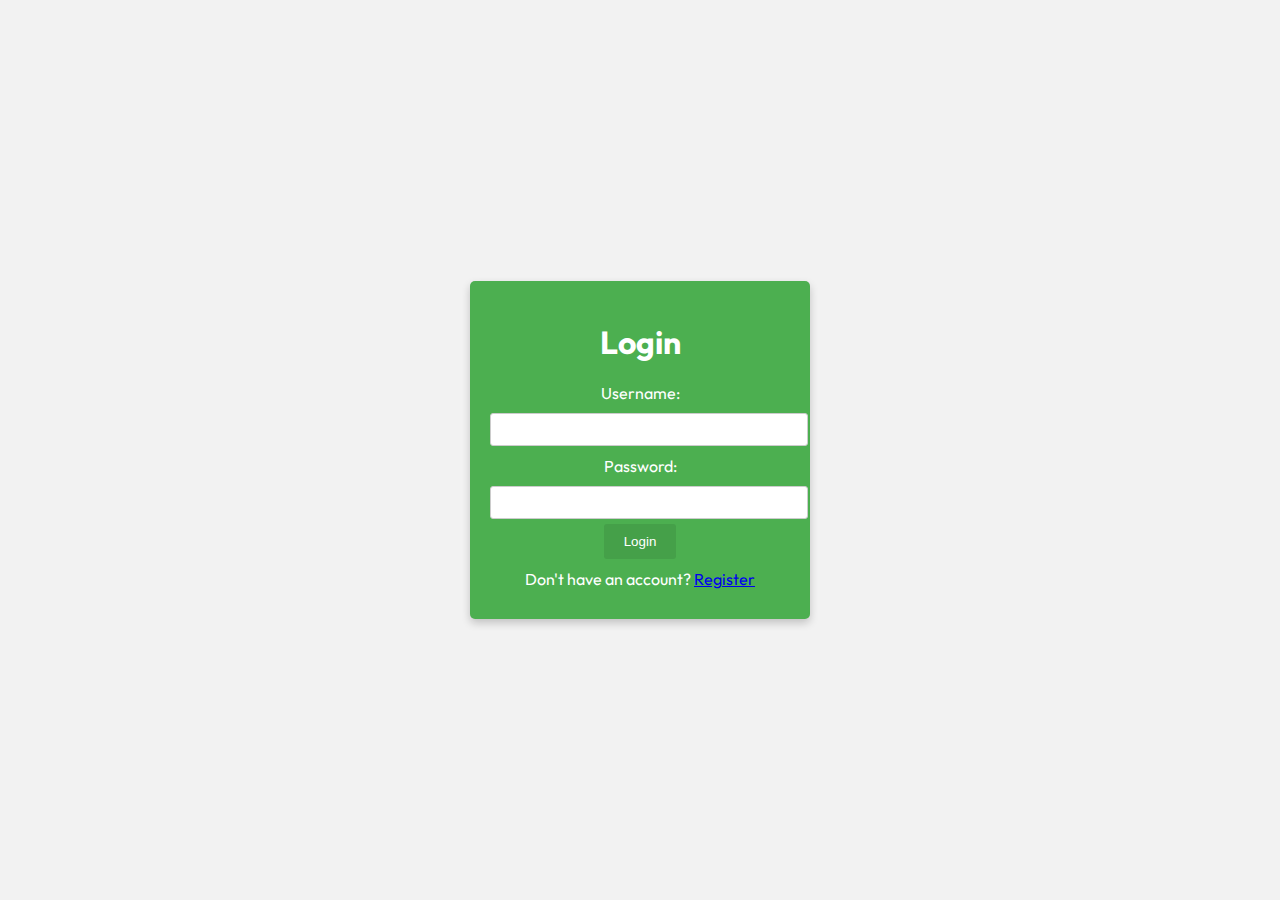
<file: app/templates/login.html>
<!DOCTYPE html>
<html>
<head>
    <title>Login</title>
    <style>
        /* Import the Outfit font from Google Fonts */
        @import url('https://fonts.googleapis.com/css2?family=Outfit:wght@500&display=swap');

        body {
            background-color: #f2f2f2;
            display: flex;
            justify-content: center;
            align-items: center;
            height: 100vh;
            margin: 0;
            font-family: 'Outfit', sans-serif; /* Use the Outfit font for the entire page */
        }
        .card {
            background-color: #4CAF50; /* Green */
            color: white;
            padding: 20px;
            border-radius: 5px;
            box-shadow: 0 4px 8px 0 rgba(0, 0, 0, 0.2);
            width: 300px; /* Adjust the card width as needed */
        }
        .card h1 {
            text-align: center;
        }
        .card form {
            text-align: center;
        }
        .card label {
            display: block;
            margin: 5px 0;
        }
        .card input[type="text"],
        .card input[type="password"] {
            width: 100%;
            padding: 8px; /* Reduce padding */
            margin: 5px 0;
            border: 1px solid #ccc;
            border-radius: 3px;
        }
        .card input[type="submit"] {
            background-color: #45a049; /* Darker green */
            color: white;
            border: none;
            border-radius: 3px;
            padding: 10px 20px;
            cursor: pointer;
        }
        .card p {
            text-align: center;
            margin: 10px 0;
        }
    </style>
</head>
<body>
    <div class="card">
        <h1>Login</h1>
        <form action="/login" method="POST">
            <label for="username">Username:</label>
            <input type="text" name="username" required>
            <br>
            <label for="password">Password:</label>
            <input type="password" name="password" required>
            <br>
            <input type="submit" value="Login">
        </form>
        <p>Don't have an account? <a href="/register_page">Register</a></p>
    </div>
</body>
</html>
</file>
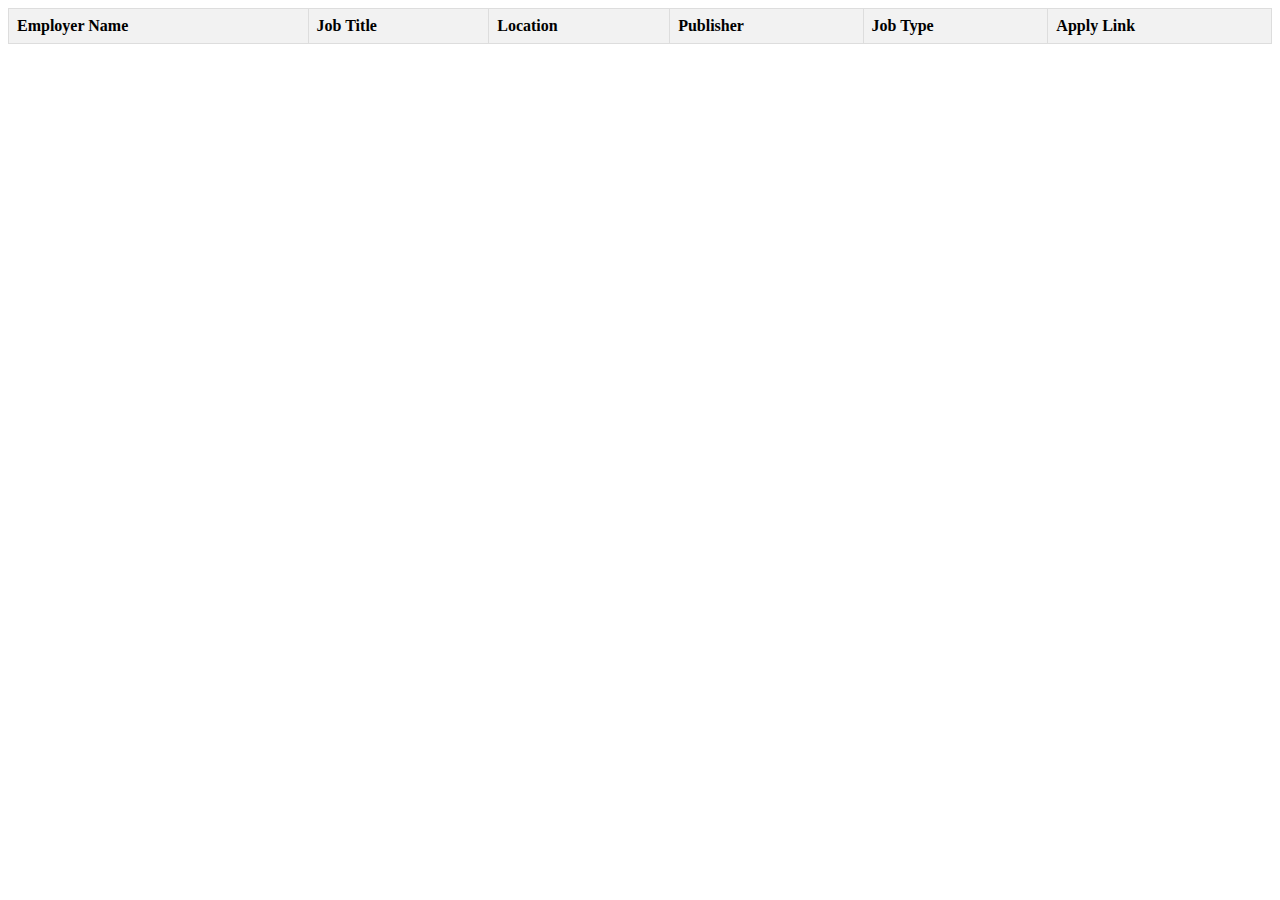
<file: app/templates/om.html>
<!DOCTYPE html>
<html>
<head>
<title>Website</title>
<style>
table {
border-collapse: collapse;
width: 100%;
}
th, td {
border: 1px solid #dddddd;
text-align: left;
padding: 8px;
}
th {
background-color: #f2f2f2;
}
tr:nth-child(even) {
background-color: #f2f2f2;
}
a {
text-decoration: none;
}
</style>
</head>
<body>
<table id="job-table">
<thead>
<tr>
<th>Employer Name</th>
<th>Job Title</th>
<th>Location</th>
<th>Publisher</th>
<th>Job Type</th>
<th>Apply Link</th>
</tr>
</thead>
<tbody></tbody>
</table>
<script>
const url =
'https://jsearch.p.rapidapi.com/search?query=Python%20developer%20in%20Mumbai%2C%20India&page=1&num_pages=1';
const options = {
method: 'GET',
headers: {
'X-RapidAPI-Key':
'cd8ab388b9mshae264f8b24d4c13p1d991ejsn9d8db93fec8b',
'X-RapidAPI-Host': 'jsearch.p.rapidapi.com'
}
};
async function fetchData() {
try {
const response = await fetch(url, options);
const data = await response.json();
const jobData = data.data;
const table =
document.getElementById('job-table').getElementsByTagName('tbody')[0];
// Iterating through the job data and create table rows
jobData.forEach(job => {
const row = table.insertRow(table.rows.length);
const employerNameCell = row.insertCell(0);
const jobTitleCell = row.insertCell(1);
const locationCell = row.insertCell(2);
const employerWebsiteCell = row.insertCell(3);
const jobTypeCell = row.insertCell(4);
const applyLinkCell = row.insertCell(5);
employerNameCell.innerHTML = job.employer_name ||
'N/A';
jobTitleCell.innerHTML = job.job_title || 'N/A';
locationCell.innerHTML = `${job.job_city},
${job.job_state}, ${job.job_country}` || 'N/A';
employerWebsiteCell.innerHTML = job.job_publisher
|| 'N/A';
jobTypeCell.innerHTML = job.job_employment_type ||
'N/A';
applyLinkCell.innerHTML = `<a href="${job.job_apply_link}" target="_blank">Apply</a>` || 'N/A';});
} catch (error) {
console.error(error);
}
}
fetchData(); // Call the function to initiate the request
</script>
</body>
</html>
</file>
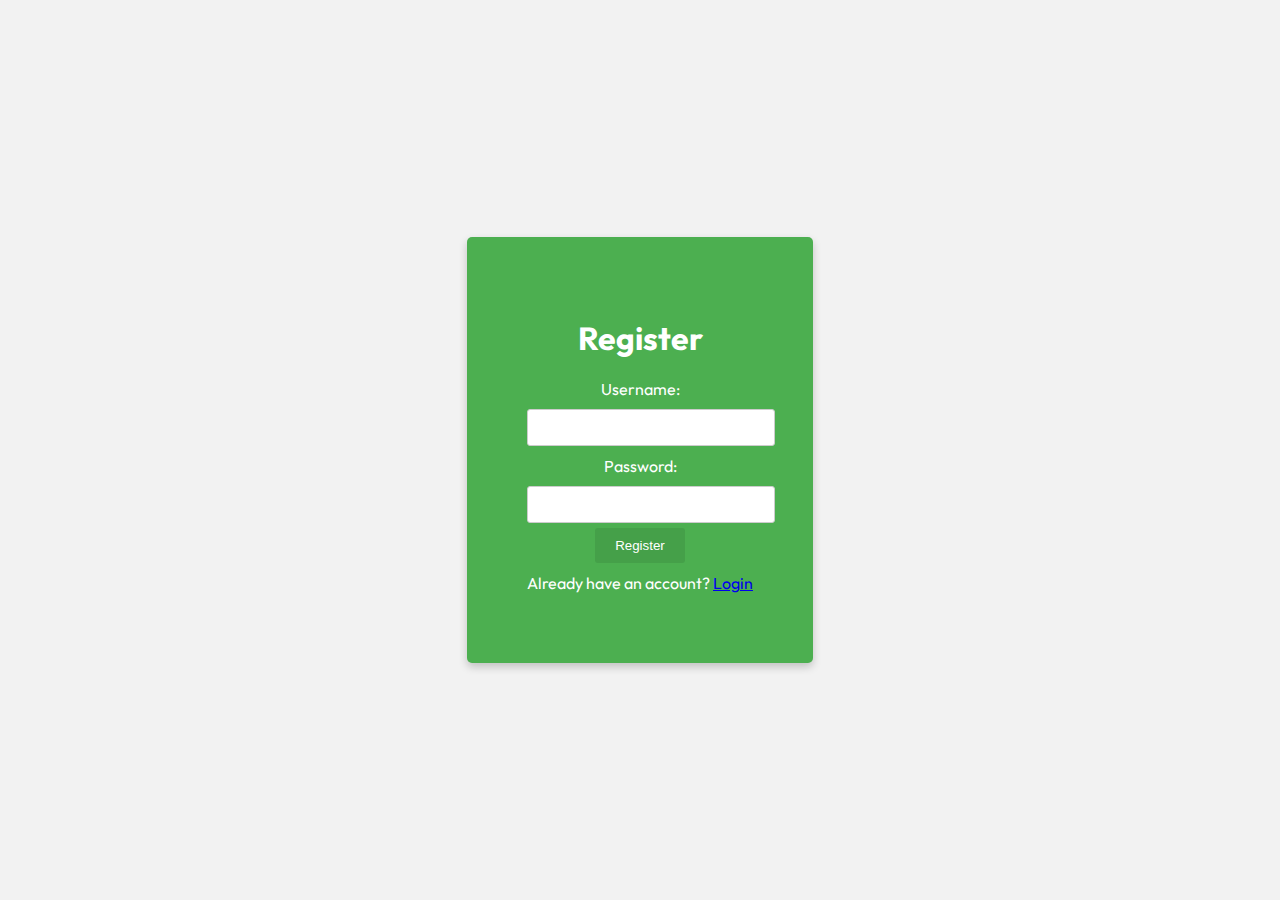
<file: app/templates/register.html>
<!DOCTYPE html>
<html>
<head>
    <title>Register</title>
    <style>
        /* Import the Outfit font from Google Fonts */
        @import url('https://fonts.googleapis.com/css2?family=Outfit:wght@500&display=swap');

        body {
            background-color: #f2f2f2;
            display: flex;
            justify-content: center;
            align-items: center;
            height: 100vh;
            margin: 0;
            font-family: 'Outfit', sans-serif; /* Use the Outfit font for the entire page */
        }
        .registration-card {
            background-color: #4CAF50; /* Green */
            color: white;
            padding: 60px;
            border-radius: 5px;
            box-shadow: 0 4px 8px 0 rgba(0, 0, 0, 0.2);
        }
        .registration-card h1 {
            text-align: center;
        }
        .registration-card form {
            text-align: center;
        }
        .registration-card label {
            display: block;
            margin: 5px 0;
        }
        .registration-card input[type="text"],
        .registration-card input[type="password"] {
            width: 100%;
            padding: 10px;
            margin: 5px 0px;
            border: 1px solid #ccc;
            border-radius: 3px;
        }
        .registration-card input[type="submit"] {
            background-color: #45a049; /* Darker green */
            color: white;
            border: none;
            border-radius: 3px;
            padding: 10px 20px;
            cursor: pointer;
        }
        .registration-card p {
            text-align: center;
            margin: 10px 0;
        }
    </style>
</head>
<body>
    <div class="registration-card">
        <h1>Register</h1>
        <form action="/register" method="POST">
            <label for="username">Username:</label>
            <input type="text" name="username" required>
            <br>
            <label for "password">Password:</label>
            <input type="password" name="password" required>
            <br>
            <input type="submit" value="Register">
        </form>
        <p>Already have an account? <a href="/login_page">Login</a></p>
    </div>
</body>
</html>
</file>
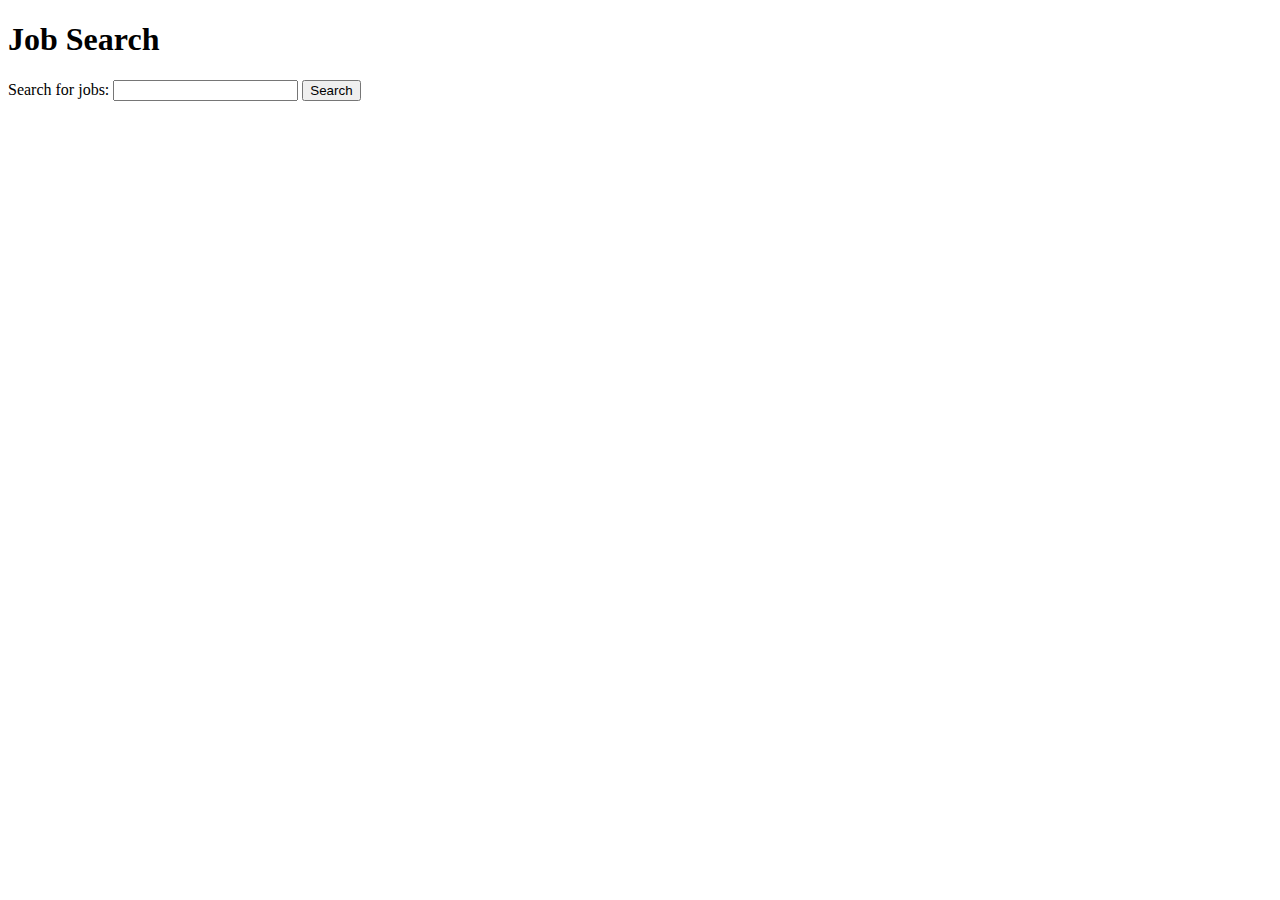
<file: app/templates/searchjob.html>
<!DOCTYPE html>
<html lang="en">
<head>
    <meta charset="UTF-8">
    <meta name="viewport" content="width=device-width, initial-scale=1.0">
    <title>Job Search</title>
</head>
<body>
    <h1>Job Search</h1>
    <form action="/search_jobs" method="post">
        <label for="query">Search for jobs:</label>
        <input type="text" id="query" name="query" required>
        <button type="submit">Search</button>
    </form>
</body>
</html>
</file>
